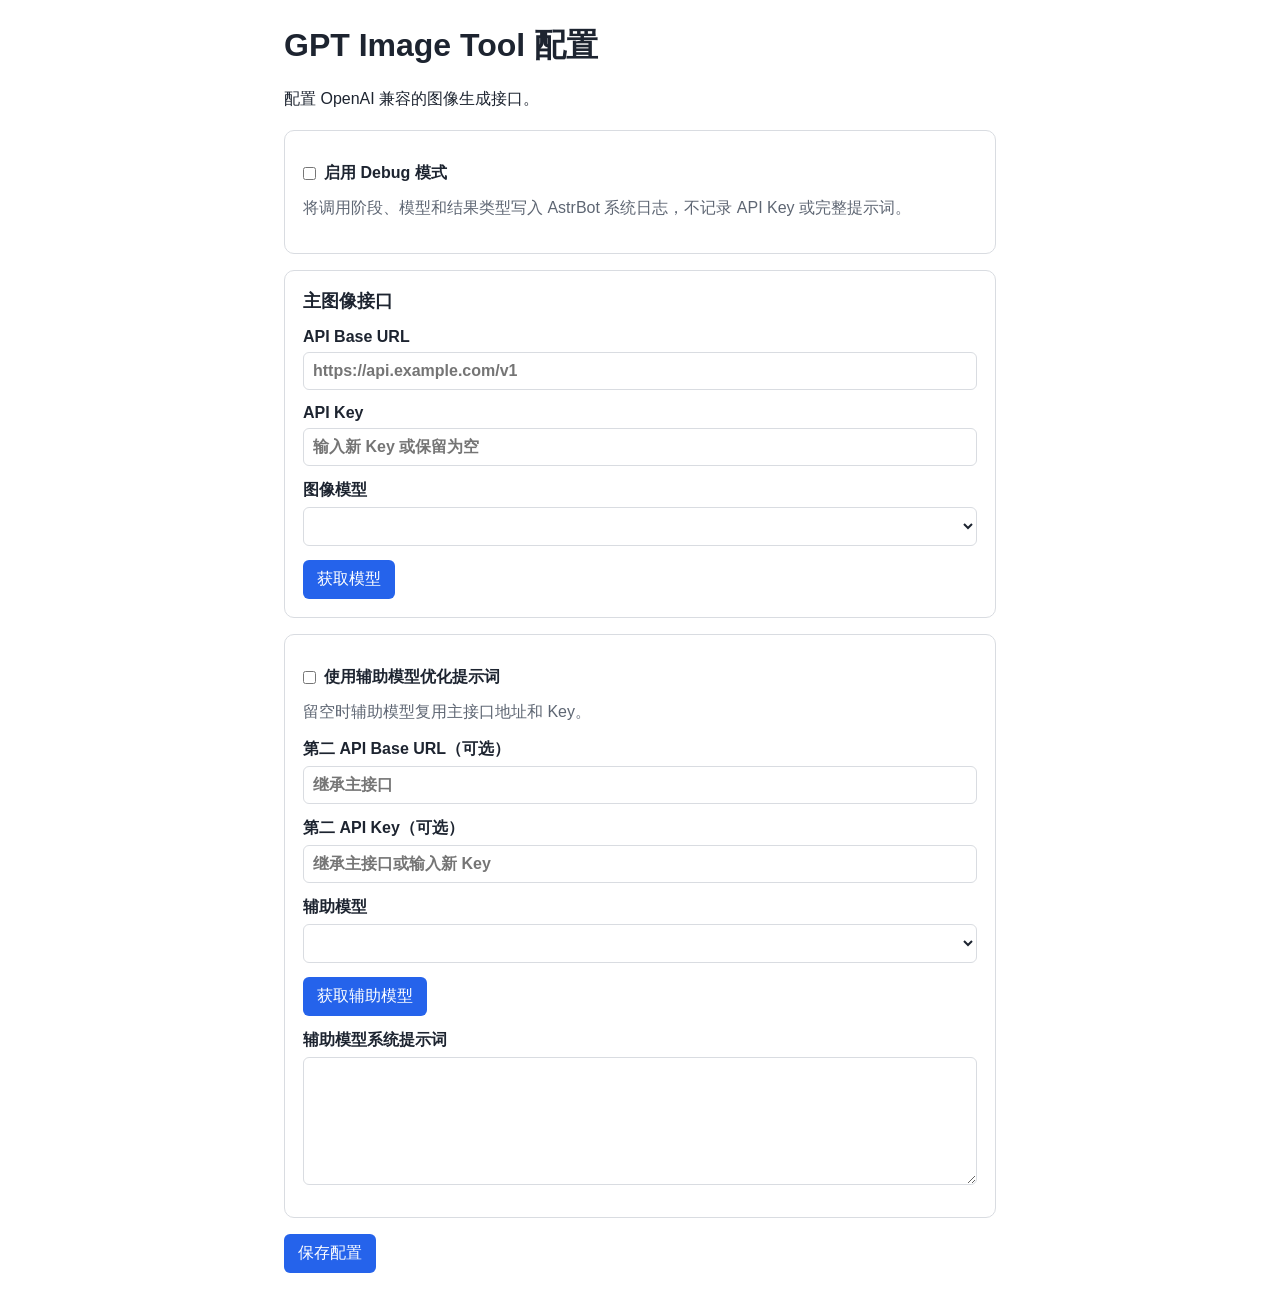
<file: pages/settings/index.html>
<!doctype html>
<html lang="zh-CN">
  <head>
    <meta charset="utf-8" />
    <meta name="viewport" content="width=device-width, initial-scale=1" />
    <title>GPT Image Tool</title>
    <link rel="stylesheet" href="./style.css" />
  </head>
  <body>
    <main class="settings">
      <header>
        <h1 id="title">GPT Image Tool 配置</h1>
        <p id="description">配置 OpenAI 兼容的图像生成接口。</p>
      </header>

      <form id="settings-form">
        <section class="card">
          <label class="checkbox">
            <input id="debug-enabled" type="checkbox" />
            启用 Debug 模式
          </label>
          <p class="hint">将调用阶段、模型和结果类型写入 AstrBot 系统日志，不记录 API Key 或完整提示词。</p>
        </section>

        <section class="card">
          <h2>主图像接口</h2>
          <label>
            API Base URL
            <input id="primary-base-url" type="url" placeholder="https://api.example.com/v1" required />
          </label>
          <label>
            API Key
            <input id="primary-api-key" type="password" autocomplete="new-password" placeholder="输入新 Key 或保留为空" />
            <small id="primary-key-status"></small>
          </label>
          <label>
            图像模型
            <select id="primary-model"></select>
          </label>
          <button id="primary-load-models" type="button">获取模型</button>
        </section>

        <section class="card">
          <label class="checkbox">
            <input id="auxiliary-enabled" type="checkbox" />
            使用辅助模型优化提示词
          </label>
          <p class="hint">留空时辅助模型复用主接口地址和 Key。</p>
          <div id="auxiliary-fields">
            <label>
              第二 API Base URL（可选）
              <input id="auxiliary-base-url" type="url" placeholder="继承主接口" />
            </label>
            <label>
              第二 API Key（可选）
              <input id="auxiliary-api-key" type="password" autocomplete="new-password" placeholder="继承主接口或输入新 Key" />
              <small id="auxiliary-key-status"></small>
            </label>
            <label>
              辅助模型
              <select id="auxiliary-model"></select>
            </label>
            <button id="auxiliary-load-models" type="button">获取辅助模型</button>
            <label>
              辅助模型系统提示词
              <textarea id="auxiliary-system-prompt" rows="6"></textarea>
            </label>
          </div>
        </section>

        <div class="actions">
          <button id="save" type="submit">保存配置</button>
          <output id="status" aria-live="polite"></output>
        </div>
      </form>
    </main>
    <script type="module" src="./app.js"></script>
  </body>
</html>
</file>
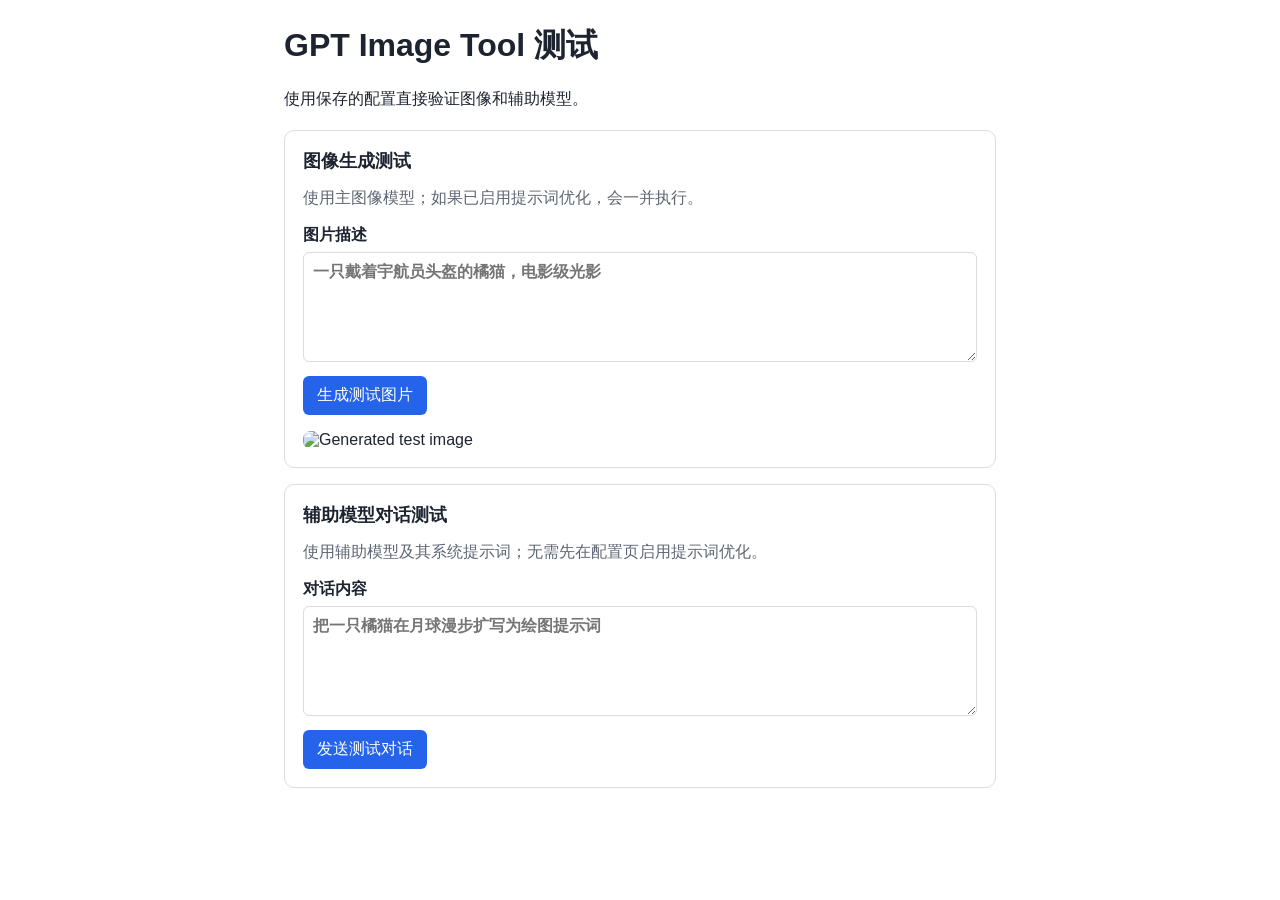
<file: pages/test/index.html>
<!doctype html>
<html lang="zh-CN">
  <head>
    <meta charset="utf-8" />
    <meta name="viewport" content="width=device-width, initial-scale=1" />
    <title>GPT Image Tool Test</title>
    <link rel="stylesheet" href="./style.css" />
  </head>
  <body>
    <main class="test-page">
      <header>
        <h1 id="title">GPT Image Tool 测试</h1>
        <p id="description">使用保存的配置直接验证图像和辅助模型。</p>
      </header>

      <section class="card">
        <h2>图像生成测试</h2>
        <p class="hint">使用主图像模型；如果已启用提示词优化，会一并执行。</p>
        <label>
          图片描述
          <textarea id="image-prompt" rows="5" placeholder="一只戴着宇航员头盔的橘猫，电影级光影"></textarea>
        </label>
        <button id="generate-image" type="button">生成测试图片</button>
        <img id="image-result" alt="Generated test image" hidden />
      </section>

      <section class="card">
        <h2>辅助模型对话测试</h2>
        <p class="hint">使用辅助模型及其系统提示词；无需先在配置页启用提示词优化。</p>
        <label>
          对话内容
          <textarea id="chat-prompt" rows="5" placeholder="把一只橘猫在月球漫步扩写为绘图提示词"></textarea>
        </label>
        <button id="send-chat" type="button">发送测试对话</button>
        <pre id="chat-result" hidden></pre>
      </section>

      <output id="status" aria-live="polite"></output>
    </main>
    <script type="module" src="./app.js"></script>
  </body>
</html>
</file>
<file: pages/settings/style.css>
:root {
  --background: #ffffff;
  --border: #d9dce1;
  --muted: #5e6673;
  --text: #1d2430;
  --accent: #2563eb;
  --error: #c62828;
}

[data-theme="dark"] {
  --background: #1e2229;
  --border: #444b57;
  --muted: #a6afbd;
  --text: #eef2f8;
  --accent: #7aa2ff;
  --error: #ff8a80;
}

* { box-sizing: border-box; }
body { background: var(--background); color: var(--text); font-family: sans-serif; margin: 0; }
.settings { margin: 0 auto; max-width: 760px; padding: 24px; }
header { margin-bottom: 20px; }
h1, h2, p { margin-top: 0; }
h2 { font-size: 1.1rem; }
.card { border: 1px solid var(--border); border-radius: 10px; margin-bottom: 16px; padding: 18px; }
label { display: block; font-weight: 600; margin: 14px 0; }
input, select, textarea { background: var(--background); border: 1px solid var(--border); border-radius: 6px; color: var(--text); display: block; font: inherit; margin-top: 6px; padding: 9px; width: 100%; }
button { background: var(--accent); border: 0; border-radius: 6px; color: white; cursor: pointer; font: inherit; padding: 9px 14px; }
button:disabled { cursor: wait; opacity: .6; }
small, .hint { color: var(--muted); font-weight: normal; }
.checkbox { align-items: center; display: flex; gap: 8px; }
.checkbox input { margin: 0; width: auto; }
.actions { align-items: center; display: flex; gap: 14px; }
output { color: var(--muted); }
output.error { color: var(--error); }
</file>
<file: pages/test/style.css>
:root {
  --background: #ffffff;
  --border: #d9dce1;
  --muted: #5e6673;
  --text: #1d2430;
  --accent: #2563eb;
  --error: #c62828;
}

[data-theme="dark"] {
  --background: #1e2229;
  --border: #444b57;
  --muted: #a6afbd;
  --text: #eef2f8;
  --accent: #7aa2ff;
  --error: #ff8a80;
}

* { box-sizing: border-box; }
body { background: var(--background); color: var(--text); font-family: sans-serif; margin: 0; }
.test-page { margin: 0 auto; max-width: 760px; padding: 24px; }
header { margin-bottom: 20px; }
h1, h2, p { margin-top: 0; }
h2 { font-size: 1.1rem; }
.card { border: 1px solid var(--border); border-radius: 10px; margin-bottom: 16px; padding: 18px; }
label { display: block; font-weight: 600; margin: 14px 0; }
textarea { background: var(--background); border: 1px solid var(--border); border-radius: 6px; color: var(--text); display: block; font: inherit; margin-top: 6px; padding: 9px; resize: vertical; width: 100%; }
button { background: var(--accent); border: 0; border-radius: 6px; color: white; cursor: pointer; font: inherit; padding: 9px 14px; }
button:disabled { cursor: wait; opacity: .6; }
.hint, output { color: var(--muted); }
output.error { color: var(--error); }
#image-result { border-radius: 8px; display: block; margin-top: 16px; max-width: 100%; }
#chat-result { background: color-mix(in srgb, var(--border) 35%, transparent); border-radius: 6px; margin: 16px 0 0; overflow-wrap: anywhere; padding: 12px; white-space: pre-wrap; }
</file>
